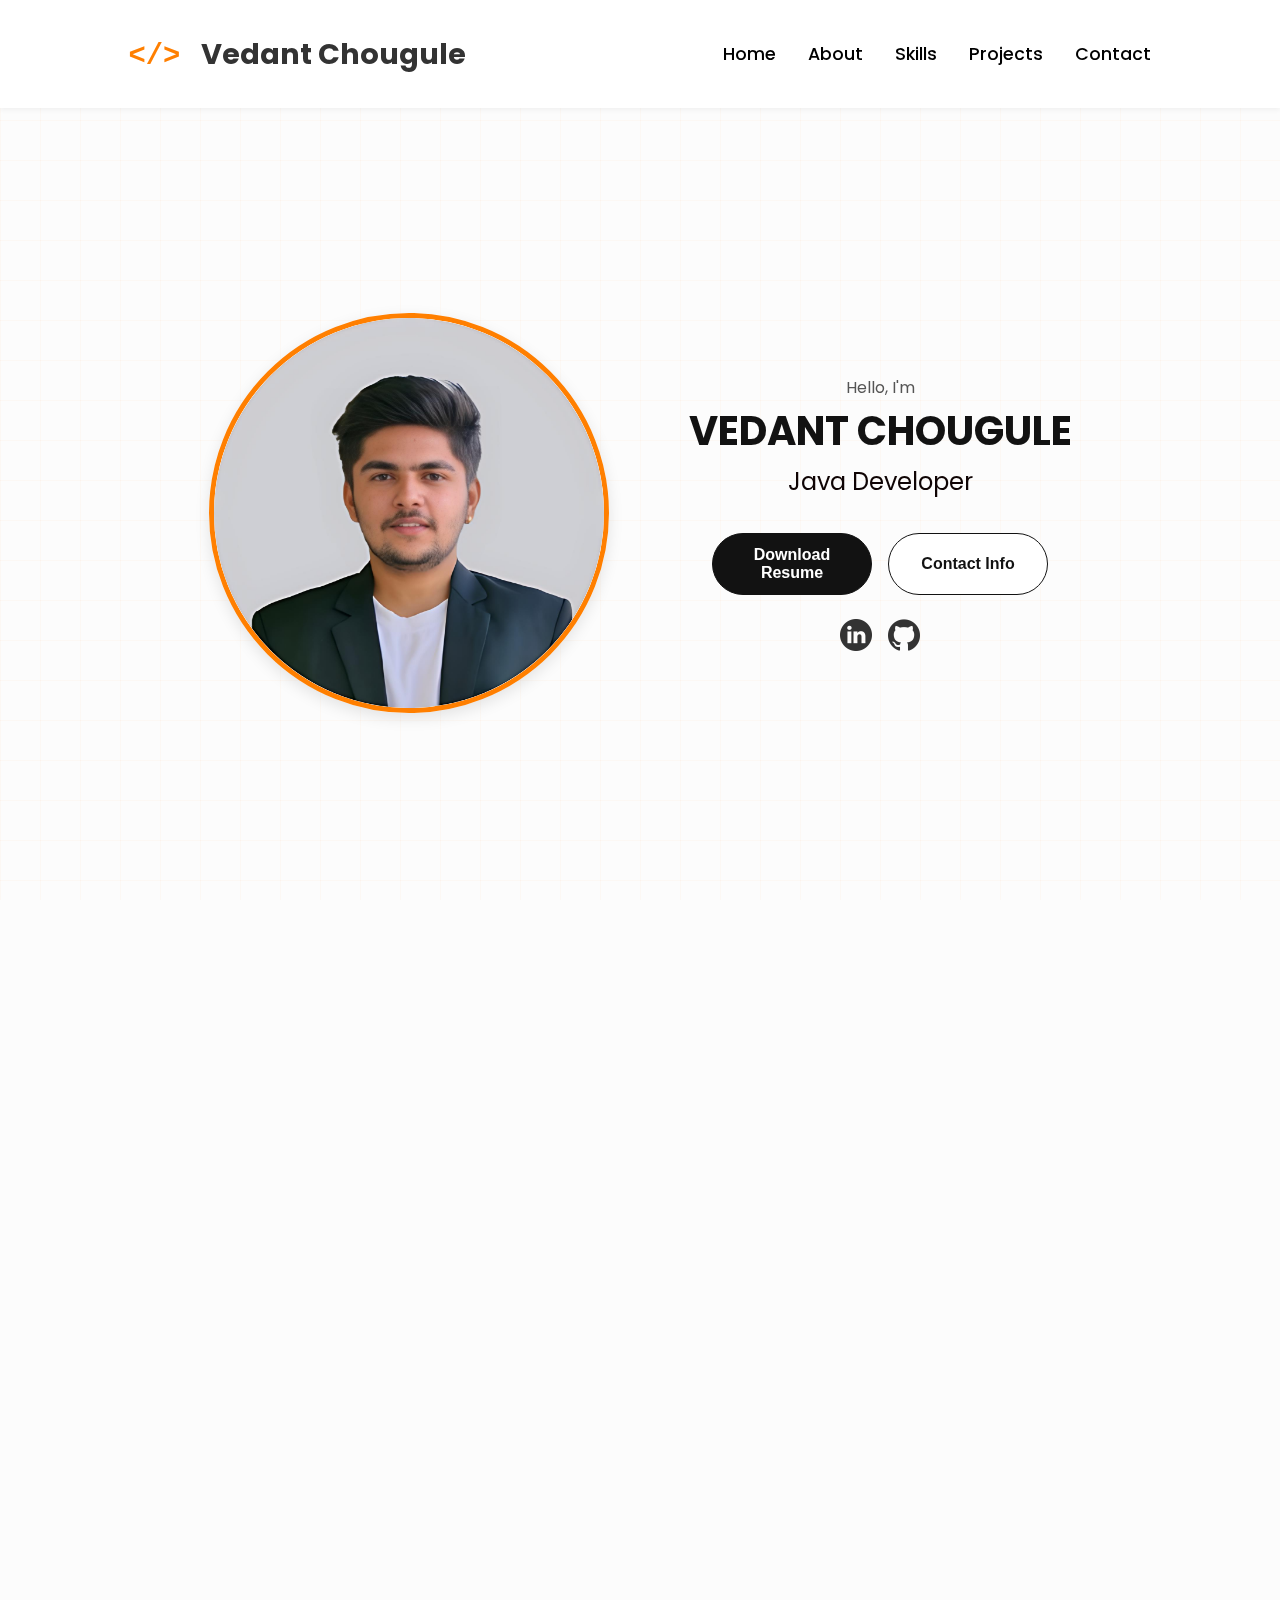
<file: index.html>
<!DOCTYPE html>
<html lang="en">
<head>
    <meta charset="UTF-8">
    <meta name="viewport" content="width=device-width, initial-scale=1.0">
    <title>Vedant Chougule - Portfolio</title>
    <link rel="stylesheet" href="style.css">
    <link rel="stylesheet" href="media.css">
</head>
<body>
    <nav id="desktop-nav">
        <div class="logo">  <span class="code-symbol">&lt;/&gt;</span> Vedant Chougule</div>
        <div>
            <ul class="nav-links">
                <li><a href="#profile">Home</a></li>
                <li><a href="#about">About</a></li>
                <li><a href="#skills">Skills</a></li> 
                <li><a href="#projects">Projects</a></li>
                <li><a href="#contact">Contact</a></li>
            </ul>
        </div>
    </nav>
    <nav id="hamburger-nav">
        <div class="logo">Vedant Chougule</div>
        <div class="hamburger-menu">
            <div class="hamburger-icon" onclick="toggleMenu()">
                <span></span>
                <span></span>
                <span></span>
            </div>
            <div class="menu-links">
                <li><a href="#profile" onclick="toggleMenu()">Home</a></li>
                <li><a href="#about" onclick="toggleMenu()">About</a></li>
                <li><a href="#skills" onclick="toggleMenu()">Skills</a></li>
                <li><a href="#projects" onclick="toggleMenu()">Projects</a></li>
                <li><a href="#contact" onclick="toggleMenu()">Contact</a></li>
            </div>
        </div>
    </nav>

    <section id="profile" class="reveal">
        <div class="section_pic-container">
            <img src="./images/cropped_circle_image_PhotoGrid.png" alt="Vedant Chougule profile picture">
        </div>
        <div class="section_text">
            <p class="section_text_p">Hello, I'm</p>
            <h1 class="title">VEDANT CHOUGULE</h1>
            <p class="section_text_p2">Java Developer</p>
            <div class="btn-container">
                <button class="btn btn-color-1" onclick="window.open('./images/Resume_VedantDayanandChougule.pdf')">Download Resume</button>
                <button class="btn btn-color-3" onclick="location.href='./#contact'">Contact Info</button>
            </div>
            <div id="social-container">
                <img src="./images/linkedin.png" alt="My LinkedIn profile" class="icon" onclick="location.href = 'https://www.linkedin.com/in/vedant-chougule-7b3bbb302/'">
                <img src="./images/github.png" alt="My GitHub profile" class="icon" onclick="location.href='https://github.com/Veds46'">
            </div>
        </div>
    </section>

    <section id="about" class="reveal">
        <p class="section_text_p1">Get To Know More</p>
        <h1 class="title1">About Me</h1>
        <div class="about-container-wrapper">
            <div class="about-containers-grid">
                <div class="details-container">
                    <img src="./images/experience.png" alt="Experience icon" class="icon">
                    <h2 class="details-title">Experience & Internship</h2>
                    <div class="detail-content">
                       <li style="margin-bottom: 1rem;padding: 4px;margin-left: 20px;">
            <strong>Full Stack Java Development</strong> – Domain Computer Education
            <p style="font-size: 0.9rem; margin-top: 0.2rem;">• Completed a 1-month intensive internship , I work on React Js, Node Js & Spring Boot.</p>
        </li>
        <li style="margin-bottom: 1rem;padding: 4px;margin-left: 20px;">
            <strong>Web Development</strong> – Cognifyz Technologies
            <p style="font-size: 0.9rem; margin-top: 0.2rem;">• Gained hands-on experience in 1 month building responsive web interfaces.In that I use Html, Css ,JavaScript .</p>
        </li>
                    </div>
                </div>
                <div class="details-container">
                    <img src="./images/education.png" alt="Education icon" class="icon">
                    <h2 class="details-title">Education</h2>
                    <div class="detail-content education-list">
                        <div class="education-details">
                            <h3 class="Dr">Dr. J. J. Magdum College Of Engineering, Jaysingpur</h3>
                            <p>B.Tech in Information Technology - 7.80/10 (pursuing)</p>
                        </div>
                        <div class="education-details">
                            <h3>Dr. Bapuji Salunkhe College, Miraj</h3>
                            <p>Higher Secondary Certificate (XII) - 63.33%</p>
                        </div>
                        <div class="education-details">
                            <h3>Vidya Mandir Prashala, Miraj</h3>
                            <p>Secondary School Certificate (X) - 84.80%</p>
                        </div>
                    </div>
                </div>
            </div>

            <div class="profile-summary-text">
                <p class="about-text">
                    I am an aspiring Software Engineer with a strong foundation in Java and Spring Boot, experienced in developing REST APIs.
                    I am passionate about utilizing opportunities for professional growth and using my skills for the success of an organization.
                </p>
            </div>
        </div>
    </section>

    <section id="skills" class="reveal">
        <p class="section_text_p1">What I Can Do</p>
        <h1 class="title1">Skills</h1>
        <div class="skills-container-grid">
            <div class="skills-category">
                <h2 class="category-title">Languages & Core</h2>
                <ul class="skills-list-detail">
                    <li><span class="skill-tag">Java</span></li>
                    <li><span class="skill-tag">OOP</span></li>
                    <li><span class="skill-tag">HTML</span></li>
                    <li><span class="skill-tag">CSS</span></li>
                    <li><span class="skill-tag">JavaScript</span></li>
                    <li><span class="skill-tag">MySql</span></li>
                </ul>
            </div>
            <div class="skills-category">
                <h2 class="category-title">Frameworks & Tools</h2>
                <ul class="skills-list-detail">
                    <li><span class="skill-tag">Spring Boot</span></li>
                    <li><span class="skill-tag">REST APIs</span></li>
                    <li><span class="skill-tag">React Js</span></li>
                    <li><span class="skill-tag">Postman</span></li>
                </ul>
            </div>
        </div>
        <div class="soft-skills-container">
            <h2 class="category-title">Soft Skills</h2>
             <ul class="skills-list-detail soft-skills-list">
                <li><span class="skill-tag">Problem Solving</span></li>
                <li><span class="skill-tag">Time Management</span></li>
                <li><span class="skill-tag">Teamwork</span></li>
                <li><span class="skill-tag">Adaptability</span></li>
            </ul>
        </div>
    </section>
  <section id="projects" class="reveal">
    <p class="section_text_p1">My Recent Work</p>
    <h1 class="title1">Projects</h1>
    <div class="section-container">
        
        <div class="project-details">
            <h3>Bank Management System</h3>
            <p>A robust project developed using Java Swing, AWT, and MySql. It manages bank accounts, including creation, payments, and profile updates.</p>
            <div class="project-btn-container">
                <a href="https://www.linkedin.com/posts/vedant-chougule-7b3bbb302_project-java-mysql-activity-7255856928545718273-LPXP" target="_blank" class="combined-btn">
                    <button class="btn btn-color-2">LinkedIn
                         <img src="images/external-link-symbol.png" alt="external link" class="btn-icon">
                    </button>
                   
                </a>
            </div>
        </div>

        <div class="project-details">
            <h3>Electricity Billing System</h3>
            <p>A desktop-based application named POWERPAY built with Java OOP, Swing, and MySql. Manages customers, meter info, and bills.</p>
            <div class="project-btn-container">
                <a href="https://www.linkedin.com/posts/vedant-chougule-7b3bbb302_javadevelopment-javaswing-eclipseide-activity-7348288873019457536-EA1H" target="_blank" class="combined-btn">
                    <button class="btn btn-color-2">LinkedIn
                         <img src="images/external-link-symbol.png" alt="external link" class="btn-icon">
                    </button>
                   
                </a>
            </div>
        </div>

        <div class="project-details">
            <h3>Student Management System</h3>
            <p>A Full-Stack Student Management System developed using React for the front-end and a Node.js backend with MongoDB.</p>
            <div class="project-btn-container">
                <a href="https://www.linkedin.com/posts/vedant-chougule-7b3bbb302_fullstackdevelopment-webdevelopment-reactjs-activity-7412057745668988928-Umaf" target="_blank" class="combined-btn">
                    <button class="btn btn-color-2">LinkedIn
                        <img src="images/external-link-symbol.png" alt="external link" class="btn-icon">
                    </button>
                    
                </a>
            </div>
        </div>

    </div>
</section>

    <section id="contact" class="reveal">
        <p class="section_text_p1">Get In Touch</p>
        <h1 class="title1">Contact Me</h1>
        
        <div class="contact-info-upper-container">
            <div class="contact-info-container">
                <img src="./images/email.png" alt="email icon" class="icon contact-icon email-icon" >
                <p><a href="mailto:vedantchougule2005@gmail.com">vedantchougule2005@gmail.com</a></p>
            </div>
            <div class="contact-info-container">
                <img src="./images/linkedin.png" alt="LinkedIn icon" class="icon contact-icon">
                <p><a href="https://www.linkedin.com/in/vedant-chougule-7b3bbb302/">Vedant Chougule</a></p>
            </div>
        </div>

        <form class="contact-form" action="https://formsubmit.co/vedantchougule2005@gmail.com" method="POST">
            <input type="hidden" name="_next" value="https://portfolio-vedant-chougule.netlify.app/thank.html">
            <div class="form-group">
                <label for="name">Your Name</label>
                <input type="text" id="name" name="name" required placeholder="John Doe">
            </div>
            <div class="form-group">
                <label for="email">Your Email</label>
                <input type="email" id="email" name="email" required placeholder="you@example.com">
            </div>
            <div class="form-group">
                <label for="subject">Subject</label>
                <input type="text" id="subject" name="subject" required placeholder="Project Inquiry">
            </div>
            <div class="form-group">
                <label for="message">Message</label>
                <textarea id="message" name="message" rows="5" required placeholder="I'd like to discuss a job opportunity..."></textarea>
            </div>
            <button type="submit" class="send-btn">Send Message</button>
        </form>
    </section>
    <footer class="reveal">
    <nav>
        <div class="footer-links-container">
            <ul class="nav-links">
                <li><a href="#about">About</a></li>
                <li><a href="#skills">Skills</a></li>
                <li><a href="#projects">Projects</a></li>
                <li><a href="#contact">Contact</a></li>
            </ul>
        </div>
    </nav>
    <div class="footer-socials">
        <a href="https://www.linkedin.com/in/vedant-chougule-7b3bbb302/" target="_blank">
            <img src="./images/linkedin.png" alt="LinkedIn" class="icon footer-icon">
        </a>
        <a href="https://github.com/Veds46" target="_blank">
            <img src="./images/github.png" alt="GitHub" class="icon footer-icon">
        </a>
    </div>
    <p>Copyright &#169; <span id="display-year"></span> Vedant Chougule. All Rights Reserved.</p>
</footer>

    <script src="script.js"></script>
</body>
</html>
</file>
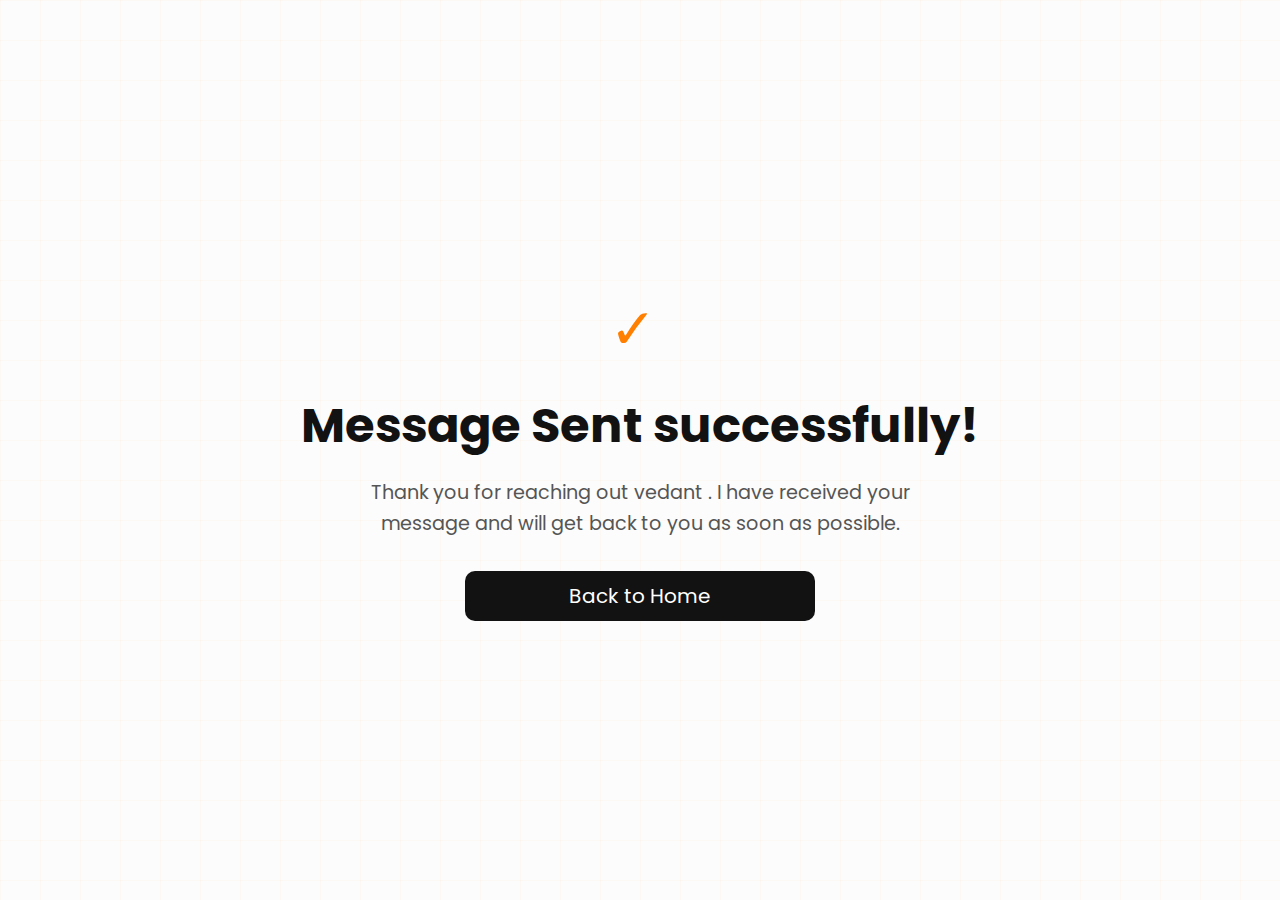
<file: thank.html>
<!DOCTYPE html>
<html lang="en">
<head>
    <meta charset="UTF-8">
    <meta name="viewport" content="width=device-width, initial-scale=1.0">
    <title>Thank You | Vedant Chougule</title>
    <link rel="stylesheet" href="style.css">
    <style>
        .thank-you-container {
            height: 100vh;
            display: flex;
            flex-direction: column;
            justify-content: center;
            align-items: center;
            text-align: center;
            padding: 2rem;
        }
        .thank-you-icon {
            font-size: 4rem;
            color: #FF7F00; /* Your theme orange */
            margin-bottom: 1rem;
        }
        .thank-you-title {
            font-size: 3rem;
            margin-bottom: 1rem;
            color: #121212;
        }
        .thank-you-message {
            font-size: 1.2rem;
            color: #555;
            margin-bottom: 2rem;
            max-width: 600px;
        }
        .button{
            width: 350px;
            height: 50px;
            background-color: #121212;
            color: white;
            border-radius: 10px;
            text-align: center;
            align-items: center;
            display: flex;
            justify-content: center;
            font-size: 20px;
        }
    </style>
</head>
<body>
    <section class="thank-you-container">
        <div class="thank-you-icon">
            <span class="code-symbol">&#10003;</span>
        </div>
        <h1 class="thank-you-title">Message Sent successfully!</h1>
        <p class="thank-you-message">
            Thank you for reaching out vedant . I have received your message and will get back to you as soon as possible.
        </p>
        <a href="index.html" class="button" onclick="location.href = 'https://portfolio-vedant-chougule.netlify.app//'">Back to Home</a>
    </section>
</body>
</html>
</file>
<file: media.css>
/* 1. TABLETS AND SMALL LAPTOPS (Max 1200px) */
@media screen and (max-width: 1200px) {
    section {
        margin: 0 5rem;
    }
}

/* 2. TABLETS (Max 992px) */
@media screen and (max-width: 992px) {
    #profile {
        flex-direction: column;
        text-align: center;
        height: auto;
        padding-top: 5rem;
        gap: 2rem;
    }

    .section_pic-container {
        width: 280px;
        height: 280px;
        margin: 0 auto;
    }

    .about-containers-grid {
        flex-direction: column;
    }

    .skills-container-grid {
        grid-template-columns: 1fr;
        gap: 2rem;
    }
}

/* 3. SMARTPHONES (Max 600px) */
@media screen and (max-width: 600px) {
    /* BASE LAYOUT FIXES */
    body, html {
        overflow-x: hidden;
        height: auto !important;
    }

    section {
        margin: 0 1rem 2rem 1rem !important;
        padding: 3rem 0 !important;
        height: auto !important;
        min-height: fit-content !important;
    }

    #desktop-nav {
        display: none;
    }

    #hamburger-nav {
        display: flex;
        justify-content: space-between;
        padding: 0 1.5rem;
        height: 12vh;
        align-items: center;
        background: white;
        position: sticky;
        top: 0;
        z-index: 1000;
        box-shadow: 0 2px 10px rgba(0,0,0,0.05);
    }

    /* TYPOGRAPHY & BUTTONS */
    .title {
        font-size: 1.8rem;
    }

    .btn-container {
        flex-direction: column;
        gap: 1rem;
    }

    .btn {
        width: 100%;
    }

    /* MODERN FULL-SCREEN HAMBURGER MENU */
    .menu-links {
        position: fixed;
        top: 12vh;
        right: 0;
        background-color: white;
        width: 100%;
        height: 0; /* Animated via JS */
        overflow: hidden;
        transition: all 0.4s cubic-bezier(0.4, 0, 0.2, 1);
        display: flex;
        flex-direction: column;
        align-items: center;
        z-index: 999;
    }

    .menu-links.open {
        height: 88vh;
        padding-top: 2rem;
    }

    .menu-links li {
        padding: 1rem;
        list-style: none;
    }

    .menu-links a {
        font-size: 1.5rem;
        text-decoration: none;
        color: black;
        font-weight: 600;
    }

    /* DISABLE HOVER ON MOBILE (Prevents "Sticky" clicks) */
    .details-container:hover, 
    .skills-category:hover, 
    .project-details:hover {
        transform: none !important;
        border-color: #ddd !important;
    }

    /* FOOTER MOBILE SETUP */
    footer {
        height: auto !important;
        padding: 3rem 1rem !important;
        display: flex !important;
        flex-direction: column !important;
        align-items: center !important;
        gap: 1.5rem;
        position: relative !important;
        background: white;
        border-top: 1px solid #ddd;
    }

    footer .nav-links {
        flex-direction: column;
        gap: 1rem;
        align-items: center;
        padding: 0;
        margin-bottom:20px;
    }
    .footer-socials{
        margin-top:10px;
    }
}

/* 4. ANIMATION REPAIR (Hamburger Icon) */
.hamburger-icon {
    display: flex;
    flex-direction: column;
    justify-content: space-around;
    height: 20px;
    width: 25px;
    cursor: pointer;
    z-index: 1001;
}

.hamburger-icon span {
    width: 100%;
    height: 2px;
    background-color: black;
    transition: 0.3s ease;
}

.hamburger-icon.open span:nth-child(1) {
    transform: translateY(7px) rotate(45deg);
}
.hamburger-icon.open span:nth-child(2) {
    opacity: 0;
}
.hamburger-icon.open span:nth-child(3) {
    transform: translateY(-7px) rotate(-45deg);
}
@media screen and (max-width: 600px) {
    /* 1. Stack the containers vertically */
    .contact-info-upper-container {
        flex-direction: column !important;
        gap: 1rem !important;
        width: 100% !important;
        margin: 1rem auto !important;
        padding: 1rem !important;
        box-sizing: border-box;
    }

    /* 2. Ensure each link container doesn't exceed screen width */
    .contact-info-container {
        width: 100%;
        justify-content: center; /* Center them for a better mobile look */
        flex-wrap: wrap; /* Allows text to drop to next line if too long */
    }

    /* 3. Handle the long email address specifically */
    .contact-info-container p, 
    .contact-info-container a {
        font-size: 0.85rem !important; /* Slightly smaller font for mobile */
        word-break: break-all; /* Prevents long emails from breaking the layout */
        text-align: center;
    }

    .contact-icon {
        height: 1.5rem !important; /* Scale down icons slightly */
    }

/* 1. TABLETS AND SMALL LAPTOPS (Max 1200px) */
@media screen and (max-width: 1200px) {
    section {
        margin: 0 5rem;
    }
}

/* 2. TABLETS (Max 992px) */
@media screen and (max-width: 992px) {
    #profile {
        flex-direction: column;
        text-align: center;
        height: auto;
        padding-top: 5rem;
        gap: 2rem;
    }

    .section_pic-container {
        width: 280px;
        height: 280px;
        margin: 0 auto;
    }

    .about-containers-grid {
        flex-direction: column;
    }

    .skills-container-grid {
        grid-template-columns: 1fr;
        gap: 2rem;
    }
}

/* 3. SMARTPHONES (Max 600px) */
@media screen and (max-width: 600px) {
    /* BASE LAYOUT FIXES */
    body, html {
        overflow-x: hidden;
        height: auto !important;
    }

    section {
        margin: 0 1rem 2rem 1rem !important;
        padding: 3rem 0 !important;
        height: auto !important;
        min-height: fit-content !important;
    }

    #desktop-nav {
        display: none;
    }

    #hamburger-nav {
        display: flex;
        justify-content: space-between;
        padding: 0 1.5rem;
        height: 12vh;
        align-items: center;
        background: white;
        position: sticky;
        top: 0;
        z-index: 1000;
        box-shadow: 0 2px 10px rgba(0,0,0,0.05);
    }

    /* TYPOGRAPHY & BUTTONS */
    .title {
        font-size: 1.8rem;
    }

    .btn-container {
        flex-direction: column;
        gap: 1rem;
    }

    .btn {
        width: 100%;
    }

    /* MODERN FULL-SCREEN HAMBURGER MENU */
    .menu-links {
        position: fixed;
        top: 12vh;
        right: 0;
        background-color: white;
        width: 100%;
        height: 0; /* Animated via JS */
        overflow: hidden;
        transition: all 0.4s cubic-bezier(0.4, 0, 0.2, 1);
        display: flex;
        flex-direction: column;
        align-items: center;
        z-index: 999;
    }

    .menu-links.open {
        height: 88vh;
        padding-top: 2rem;
    }

    .menu-links li {
        padding: 1rem;
        list-style: none;
    }

    .menu-links a {
        font-size: 1.5rem;
        text-decoration: none;
        color: black;
        font-weight: 600;
    }

    /* DISABLE HOVER ON MOBILE (Prevents "Sticky" clicks) */
    .details-container:hover, 
    .skills-category:hover, 
    .project-details:hover {
        transform: none !important;
        border-color: #ddd !important;
    }

    /* FOOTER MOBILE SETUP */
    footer {
        height: auto !important;
        padding: 3rem 1rem !important;
        display: flex !important;
        flex-direction: column !important;
        align-items: center !important;
        gap: 1.5rem;
        position: relative !important;
        background: white;
        border-top: 1px solid #ddd;
        margin-top: -20px;
    }

    footer .nav-links {
        flex-direction: column;
        gap: 1rem;
        align-items: center;
        padding: 0;
    }
    .footer-socials{
        margin-top: 8px;
    }
}

/* 4. ANIMATION REPAIR (Hamburger Icon) */
.hamburger-icon {
    display: flex;
    flex-direction: column;
    justify-content: space-around;
    height: 20px;
    width: 25px;
    cursor: pointer;
    z-index: 1001;
}

.hamburger-icon span {
    width: 100%;
    height: 2px;
    background-color: black;
    transition: 0.3s ease;
}

.hamburger-icon.open span:nth-child(1) {
    transform: translateY(7px) rotate(45deg);
}
.hamburger-icon.open span:nth-child(2) {
    opacity: 0;
}
.hamburger-icon.open span:nth-child(3) {
    transform: translateY(-7px) rotate(-45deg);
}
@media screen and (max-width: 600px) {
    /* 1. Stack the containers vertically */
    .contact-info-upper-container {
        flex-direction: column !important;
        gap: 1rem !important;
        width: 100% !important;
        margin: 1rem auto !important;
        padding: 1rem !important;
        box-sizing: border-box;
    }

    /* 2. Ensure each link container doesn't exceed screen width */
    .contact-info-container {
        width: 100%;
        justify-content: center; /* Center them for a better mobile look */
        flex-wrap: wrap; /* Allows text to drop to next line if too long */
    }

    /* 3. Handle the long email address specifically */
    .contact-info-container p, 
    .contact-info-container a {
        font-size: 0.85rem !important; /* Slightly smaller font for mobile */
        word-break: break-all; /* Prevents long emails from breaking the layout */
        text-align: center;
    }

    .contact-icon {
        height: 1.5rem !important; /* Scale down icons slightly */
    }
}
}
@media screen and (max-width: 768px) {
    .thank-you-title {
        font-size: 2.2rem; /* Smaller heading for tablets */
    }
    .thank-you-message {
        font-size: 1.1rem;
    }
    .button {
        width: 280px; /* Slightly narrower button */
    }
}

/* For Mobile Phones */
@media screen and (max-width: 480px) {
    .thank-you-title {
        font-size: 1.8rem; /* Even smaller for phones */
    }
    .thank-you-message {
        font-size: 1rem;
        padding: 0 10px; /* Adds space so text doesn't touch screen edges */
    }
    .thank-you-icon {
        font-size: 3rem;
    }
    .button {
        width: 100%; /* Button takes full width on small phones */
        max-width: 250px;
        font-size: 18px;
    }

}
</file>
<file: style.css>
/* style.css - PROFESSIONAL AND MODERN STYLES (ORANGE THEME) */

@import url('https://fonts.googleapis.com/css2?family=Poppins:wght@300;400;500;600;700&display=swap');

/* RESET AND BASE STYLES */
* {
    margin: 0;
    padding: 0;
    box-sizing: border-box;
}
body {
    font-family: "Poppins", sans-serif;
    color: #333;
    background-color: #fcfcfc;
    background-image: 
        linear-gradient(rgba(255, 127, 0, 0.03) 1px, transparent 1px),
        linear-gradient(90deg, rgba(255, 127, 0, 0.03) 1px, transparent 1px);
    background-size: 40px 40px;
    background-attachment: fixed;
}

/* FIX: ADD SCROLL-PADDING TO PREVENT STICKY NAV FROM COVERING SECTION HEADERS */
html {
    scroll-behavior: smooth;
    /* Set padding equal to or slightly more than the nav height (12vh is approx 80px) */
    scroll-padding-top: 100px; 
}

p {
    color: rgb(85, 85, 85);
    line-height: 1.6;
}

a, .btn {
    transition: all 300ms ease;
}

/* NAVIGATION */
nav {
    display: flex;
    justify-content: space-around;
    align-items: center;
    height: 12vh;
    background-color: #fff;
    box-shadow: 0 2px 5px rgba(0, 0, 0, 0.05);
    position: sticky;
    top: 0;
    z-index: 1000;
}

.nav-links {
    display: flex;
    gap: 2rem;
    list-style: none;
    font-size: 1.1rem;
    font-weight: 500;
}

a {
    color: black;
    text-decoration: none;
}

a:hover {
    color: #FF7F00; /* ORANGE */
    text-decoration: underline;
    text-underline-offset: 0.5rem;
    text-decoration-color: #FF7F00; /* ORANGE */
}

.logo {
    font-size: 1.8rem;
    font-weight: 700;
    color: #333;
}

.logo:hover {
    cursor: default;
}

/* HAMBURGER MENU (Desktop Hidden) */
#hamburger-nav {
    display: none;
}

/* SECTIONS */
section {
    padding: 10vh 0;
    margin: 0 10rem;
    min-height: fit-content;
    text-align: center;
}

.section_text_p1 {
    font-size: 1.1rem;
    color: #555;
    margin-bottom: 0.5rem;
}

.title, .title1 {
    font-size: 2.5rem;
    font-weight: 700;
    color: #121212;
    margin-bottom: 2rem;
}

/* PROFILE SECTION */
#profile {
    display: flex;
    justify-content: center;
    align-items: center;
    gap: 5rem;
    min-height: 90vh;
}

.section_pic-container {
    height: 400px;
    width: 400px;
    margin: auto 0;
}

.section_pic-container img {
    border-radius: 50%;
    object-fit: cover;
    width: 100%;
    height: 100%;
    border: 5px solid #FF7F00; /* ORANGE */
    box-shadow: 0 5px 15px rgba(0, 0, 0, 0.1);
}

.section_text {
    text-align: center;
    max-width: 500px;
}

.section_text_p2 {
    margin-top: -30px;
    font-size: 1.5rem;
    color: #0f0404;
    margin-bottom: 2rem;
}

/* BUTTONS */
.btn-container {
    display: flex;
    justify-content: center;
    gap: 1rem;
    margin-top: 1rem;
}

.btn {
    font-weight: 600;
    padding: 0.75rem 1.5rem;
    width: 10rem;
    border-radius: 2rem;
    cursor: pointer;
    font-size: 1rem;
}

.btn-color-1{
    background: #121212;
    color: white;
    border: 1px solid #121212;
}

.btn-color-3 {
    background: white;
    color: #121212;
    border: 1px solid #121212;
}

.btn-color-1:hover {
    background: #FF7F00; /* ORANGE HOVER */
    border-color: #FF7F00; /* ORANGE HOVER */
}

.btn-color-3:hover {
    background-color: #434448;
    color: white;
}

/* SOCIALS */
#social-container {
    display: flex;
    justify-content: center;
    margin-top: 1.5rem;
    gap: 1rem;
}

.icon {
    height: 2rem;
    cursor: pointer;
    opacity: 0.8;
}

.icon:hover {
    opacity: 1;
}

/* -------------------------------------- */
/* ABOUT SECTION - REFINED PROFESSIONAL STYLES */
/* -------------------------------------- */
#about {
    padding-top: 10vh;
}

.about-container-wrapper {
    display: flex;
    flex-direction: column;
    align-items: center;
    gap: 3rem;
    max-width: 900px;
    margin: 0 auto;
}

.about-containers-grid {
    display: flex;
    gap: 2rem;
    width: 100%;
}

.details-container {
    padding: 1.5rem;
    flex: 1;
    background-color: white;
    border-radius: 1rem;
    border: 1px solid #ddd;
    box-shadow: 0 4px 10px rgba(0, 0, 0, 0.05);
    text-align: center;
}

.details-container:hover {
    transform: translateY(-3px);
    box-shadow: 0 8px 15px rgba(0, 0, 0, 0.1);
}

.details-container .icon {
    height: 2.5rem;
    margin-bottom: 0.5rem;
}

.details-title {
    font-size: 1.4rem;
    color: #FF7F00; /* ORANGE */
    margin-bottom: 1rem;
    font-weight: 600;
}

.detail-content {
    text-align: left;
}

.experience-text {
    font-size: 1rem;
    padding: 0 0.5rem;
}

.education-list {
    display: flex;
    flex-direction: column;
    gap: 0.75rem;
}

.education-details {
    padding: 0.5rem 0.5rem 0.5rem 0;
    border-bottom: 1px solid #eee;
}
.education-details:last-child {
    border-bottom: none;
}
.education-details h3 {
    font-size: 1rem;
    margin-bottom: 0.1rem;
    color: #333;
}
.education-details p {
    font-size: 0.9rem;
}

.profile-summary-text {
    width: 100%;
    padding: 1rem;
    /* Optional: style the summary text block */
    background: #fff;
    border-radius: 1rem;
    box-shadow: 0 2px 8px rgba(0, 0, 0, 0.05);
    border: 1px solid #ddd;
}

.about-text {
    font-size: 1rem;
    line-height: 1.7;
    text-align: center;
    margin: 0;
}

/* -------------------------------------- */
/* NEW SKILLS SECTION - ATTRACTIVE STYLES */
/* -------------------------------------- */
#skills {
    padding-top: 10vh;
}

.skills-container-grid {
    display: grid;
    grid-template-columns: 1fr 1fr; /* Two columns for categories */
    gap: 3rem;
    width: 100%;
    max-width: 900px;
    margin: 0 auto 3rem auto;
}

.skills-category {
    background: white;
    padding: 2.5rem 2rem;
    border-radius: 1rem;
    box-shadow: 0 4px 15px rgba(0, 0, 0, 0.1);
    border: 2px solid #ddd;
    transition: transform 0.3s ease;
}

.skills-category:hover {
    transform: translateY(-5px);
    border-color: #FF7F00;
}
.soft-skills-container:hover{
    transform: translateY(-5px);
    border-color: #FF7F00;
    transition: all 0.3s ease-in-out;
}
.category-title {
    font-size: 1.5rem;
    color: #121212;
    margin-bottom: 1.5rem;
    font-weight: 600;
    position: relative;
}

.category-title::after {
    content: '';
    display: block;
    width: 50px;
    height: 3px;
    background: #FF7F00;
    margin: 8px auto 0;
    border-radius: 2px;
}

.skills-list-detail {
    list-style-type: none;
    display: flex;
    flex-wrap: wrap;
    gap: 10px;
    justify-content: center;
}

.skill-tag {
    background: #FFF0E6; /* LIGHT ORANGE BACKGROUND */
    color: #FF7F00;
    padding: 8px 15px;
    border-radius: 20px;
    font-size: 0.9rem;
    font-weight: 500;
    border: 1px solid #FF7F00;
    display: inline-block;
}

.soft-skills-container {
    width: 100%;
    max-width: 900px;
    margin: 0 auto;
    background: #fff;
    padding: 2rem;
    border-radius: 1rem;
    box-shadow: 0 2px 8px rgba(0, 0, 0, 0.05);
    border: 1px solid #ddd;
}

.soft-skills-list {
    margin-top: 1rem;
}

/* PROJECTS SECTION */
#projects .section-container {
    display: grid;
    grid-template-columns: repeat(auto-fit, minmax(300px, 1fr));
    gap: 2rem;
    max-width: 1200px;
    margin: 0 auto;
}

.project-details {
    background: white;
    padding: 2rem;
    border-radius: 1rem;
    box-shadow: 0 4px 10px rgba(0, 0, 0, 0.05);
    transition: transform 0.3s ease;
    text-align: left;
}

.project-details:hover {
    transform: translateY(-8px);
    box-shadow: 0 10px 15px rgba(17, 16, 16, 0.1);
    border: 1px solid #000000;
}


.project-details h3 {
    font-size: 1.5rem;
    color: #121212;
    margin-bottom: 0.5rem;
}

.project-btn-container {
    display: flex;
    justify-content: flex-start;
    margin-top: 1.5rem;
}

.project-btn-container .btn {
    width: 8rem;
}

/* -------------------------------------- */
/* CONTACT SECTION - FORM STYLES */
/* -------------------------------------- */

#contact {
    min-height: fit-content;
    padding-bottom: 10vh;
}



.contact-info-container a {
    color: #FF7F00;
}
 
.contact-info-upper-container {
    /* Enables Flexbox layout */
    display: flex; 
    /* Aligns containers horizontally */
    justify-content: center; 
    /* Centers items vertically within the container (optional, but good practice) */
    align-items: center; 
    /* Adds some space between the two contact-info-container divs */
    gap: 3rem; 
    /* Adds top and bottom margin for spacing on the page */
    margin: 4rem auto;
}

.contact-info-container {
    /* Ensures the content inside is also aligned */
    display: flex;
    /* Aligns the icon and the text horizontally */
    align-items: center; 
    /* Adds a small space between the icon and the text */
    gap: 0.5rem;
}

/* Optional: Styling for the icons and text to ensure they look good */



.contact-info-container p {
    /* Resets any default margin for the paragraph element */
    margin: 0;
    /* Optional: Sets a font size */
    font-size: 1rem; 
}

.contact-form {
    background: white;
    padding: 3rem;
    border-radius: 1rem;
    box-shadow: 0 4px 15px rgba(0, 0, 0, 0.1);
    max-width: 600px;
    width: 100%;
    margin: 0 auto;
    text-align: left;
    border: 1px solid #ddd;
}

.form-group {
    margin-bottom: 1.5rem;
}

.form-group label {
    display: block;
    font-weight: 500;
    margin-bottom: 0.5rem;
    color: #121212;
}

.contact-form input[type="text"],
.contact-form input[type="email"],
.contact-form textarea {
    width: 100%;
    padding: 0.75rem;
    border: 1px solid #ccc;
    border-radius: 0.5rem;
    font-size: 1rem;
    font-family: inherit;
    transition: border-color 0.3s;
}

.contact-form input:focus,
.contact-form textarea:focus {
    border-color: #FF7F00;
    outline: none;
    box-shadow: 0 0 0 3px rgba(255, 127, 0, 0.2);
}

.send-btn {
    width: 100%;
    margin-top: 1rem;
    padding: 0.8rem;
    font-size: 1.1rem;
    border-color: #121212 !important;
}

.send-btn:hover {
    background: #FF7F00;
     
}
/* Initial state: Hidden and slightly moved down */
.reveal {
    opacity: 0;
    transform: translateY(50px);
    transition: all 0.1ms ease-in; /* Control the speed here (0.8s) */
}

/* Active state: Visible and in original position */
.reveal.active {
    opacity: 1;
    transform: translateY(0);
}

/* Optional: Add a small delay to the grid cards so they pop up one after another */
.details-container, .skills-category, .project-details {
    transition-delay: 0.2s;
}

/* -------------------------------------- */
/* FOOTER STYLES */
/* -------------------------------------- */

footer {
    height: 25vh; /* Gives it enough height to feel "full" */
    margin: 0 1rem;
    padding: 2rem 0;
    border-top: 1px solid #ddd;
    background-color: #fff;
    display: flex;
    flex-direction: column;
    align-items: center;
    justify-content: center;
    gap: 1.5rem;
}

.footer-links-container {
    display: flex;
    justify-content: center;
}

.footer-socials {
    display: flex;
    gap: 1.5rem;
}

.footer-icon {
    height: 1.8rem;
    transition: transform 0.3s ease, filter 0.3s ease;
}

.footer-icon:hover {
    transform: scale(1.2);
    /* This makes your black icons turn Orange on hover! */
    filter: invert(53%) sepia(85%) saturate(1633%) hue-rotate(359deg) brightness(103%) contrast(106%);
}

footer p {
    font-size: 0.9rem;
    color: #888;
}

/* Responsive Footer */
@media screen and (max-width: 600px) {
    footer {
        height: auto;
        padding: 3rem 0;
    }
    
    footer .nav-links {
        flex-direction: column;
        gap: 1rem;
        text-align: center;
        padding: 0;
    }
}

/* Container to hold the button and icon together */
/* Container for the link */
/* The Link Container */
/* Container to keep button size stable */
.combined-btn {
    text-decoration: none;
    display: inline-block;
}

/* The Button - Using your purple/blue theme */
.btn-color-2 {
    background-color: #2909de; /* Match the color in your image */
    height: 50px;
    width: 50px;
    border: none;
    border-radius: 8px; /* Slightly rounded as per your screenshot */
    padding: 8px 20px;
    font-weight: 600;
    display: flex;       
    align-items: center; 
    gap: 8px;            
    cursor: pointer;
    transition: all 0.3s ease;
}

/* FIXING THE WHITE BOX ISSUE */
.btn-icon {
    height: 25px; 
    width: 25px;
    display: inline-block;
    object-fit: contain;

}
.btn-color-2:hover{
    background-color: rgb(232, 116, 8);
    text-decoration: none;
}

.send-btn{
    width: 100%;
    border-radius: 15px;
    background-color: #000000;
    color: white;
    border: none;
    cursor: pointer;
}
/* Hover Effect */

/* style.css - PROFESSIONAL AND MODERN STYLES (ORANGE THEME) */

@import url('https://fonts.googleapis.com/css2?family=Poppins:wght@300;400;500;600;700&display=swap');

/* RESET AND BASE STYLES */
* {
    margin: 0;
    padding: 0;
    box-sizing: border-box;
}
body {
    font-family: "Poppins", sans-serif;
    color: #333;
    background-color: #fcfcfc;
    background-image: 
        linear-gradient(rgba(255, 127, 0, 0.03) 1px, transparent 1px),
        linear-gradient(90deg, rgba(255, 127, 0, 0.03) 1px, transparent 1px);
    background-size: 40px 40px;
    background-attachment: fixed;
}

/* FIX: ADD SCROLL-PADDING TO PREVENT STICKY NAV FROM COVERING SECTION HEADERS */
html {
    scroll-behavior: smooth;
    /* Set padding equal to or slightly more than the nav height (12vh is approx 80px) */
    scroll-padding-top: 100px; 
}

p {
    color: rgb(85, 85, 85);
    line-height: 1.6;
}

a, .btn {
    transition: all 300ms ease;
}

/* NAVIGATION */
nav {
    display: flex;
    justify-content: space-around;
    align-items: center;
    height: 12vh;
    background-color: #fff;
    box-shadow: 0 2px 5px rgba(0, 0, 0, 0.05);
    position: sticky;
    top: 0;
    z-index: 1000;
}

.nav-links {
    display: flex;
    gap: 2rem;
    list-style: none;
    font-size: 1.1rem;
    font-weight: 500;
}

a {
    color: black;
    text-decoration: none;
}

a:hover {
    color: #FF7F00; /* ORANGE */
    text-decoration: underline;
    text-underline-offset: 0.5rem;
    text-decoration-color: #FF7F00; /* ORANGE */
}

.logo {
    font-size: 1.8rem;
    font-weight: 700;
    color: #333;
}

.logo:hover {
    cursor: default;
}

/* HAMBURGER MENU (Desktop Hidden) */
#hamburger-nav {
    display: none;
}

/* SECTIONS */
section {
    padding: 10vh 0;
    margin: 0 10rem;
    min-height: fit-content;
    text-align: center;
}

.section_text_p1 {
    font-size: 1.1rem;
    color: #555;
    margin-bottom: 0.5rem;
}

.title, .title1 {
    font-size: 2.5rem;
    font-weight: 700;
    color: #121212;
    margin-bottom: 2rem;
}

/* PROFILE SECTION */
#profile {
    display: flex;
    justify-content: center;
    align-items: center;
    gap: 5rem;
    min-height: 90vh;
}

.section_pic-container {
    height: 400px;
    width: 400px;
    margin: auto 0;
}

.section_pic-container img {
    border-radius: 50%;
    object-fit: cover;
    width: 100%;
    height: 100%;
    border: 5px solid #FF7F00; /* ORANGE */
    box-shadow: 0 5px 15px rgba(0, 0, 0, 0.1);
}

.section_text {
    text-align: center;
    max-width: 500px;
}

.section_text_p2 {
    margin-top: -30px;
    font-size: 1.5rem;
    color: #0f0404;
    margin-bottom: 2rem;
}

/* BUTTONS */
.btn-container {
    display: flex;
    justify-content: center;
    gap: 1rem;
    margin-top: 1rem;
}

.btn {
    font-weight: 600;
    padding: 0.75rem 1.5rem;
    width: 10rem;
    border-radius: 2rem;
    cursor: pointer;
    font-size: 1rem;
}

.btn-color-1{
    background: #121212;
    color: white;
    border: 1px solid #121212;
}

.btn-color-3 {
    background: white;
    color: #121212;
    border: 1px solid #121212;
}

.btn-color-1:hover {
    background: #FF7F00; /* ORANGE HOVER */
    border-color: #FF7F00; /* ORANGE HOVER */
}

.btn-color-3:hover {
    background-color: #434448;
    color: white;
}

/* SOCIALS */
#social-container {
    display: flex;
    justify-content: center;
    margin-top: 1.5rem;
    gap: 1rem;
}

.icon {
    height: 2rem;
    cursor: pointer;
    opacity: 0.8;
}

.icon:hover {
    opacity: 1;
}

/* -------------------------------------- */
/* ABOUT SECTION - REFINED PROFESSIONAL STYLES */
/* -------------------------------------- */
#about {
    padding-top: 10vh;
}

.about-container-wrapper {
    display: flex;
    flex-direction: column;
    align-items: center;
    gap: 3rem;
    max-width: 900px;
    margin: 0 auto;
}

.about-containers-grid {
    display: flex;
    gap: 2rem;
    width: 100%;
}

.details-container {
    padding: 1.5rem;
    flex: 1;
    background-color: white;
    border-radius: 1rem;
    border: 1px solid #ddd;
    box-shadow: 0 4px 10px rgba(0, 0, 0, 0.05);
    text-align: center;
}

.details-container:hover {
    transform: translateY(-3px);
    box-shadow: 0 8px 15px rgba(0, 0, 0, 0.1);
}

.details-container .icon {
    height: 2.5rem;
    margin-bottom: 0.5rem;
}

.details-title {
    font-size: 1.4rem;
    color: #FF7F00; /* ORANGE */
    margin-bottom: 1rem;
    font-weight: 600;
}

.detail-content {
    text-align: left;
}

.experience-text {
    font-size: 1rem;
    padding: 0 0.5rem;
}

.education-list {
    display: flex;
    flex-direction: column;
    gap: 0.75rem;
}

.education-details {
    padding: 0.5rem 0.5rem 0.5rem 0;
    border-bottom: 1px solid #eee;
}
.education-details:last-child {
    border-bottom: none;
}
.education-details h3 {
    font-size: 1rem;
    margin-bottom: 0.1rem;
    color: #333;
}
.education-details p {
    font-size: 0.9rem;
}

.profile-summary-text {
    width: 100%;
    padding: 1rem;
    /* Optional: style the summary text block */
    background: #fff;
    border-radius: 1rem;
    box-shadow: 0 2px 8px rgba(0, 0, 0, 0.05);
    border: 1px solid #ddd;
}

.about-text {
    font-size: 1rem;
    line-height: 1.7;
    text-align: center;
    margin: 0;
}

/* -------------------------------------- */
/* NEW SKILLS SECTION - ATTRACTIVE STYLES */
/* -------------------------------------- */
#skills {
    padding-top: 10vh;
}

.skills-container-grid {
    display: grid;
    grid-template-columns: 1fr 1fr; /* Two columns for categories */
    gap: 3rem;
    width: 100%;
    max-width: 900px;
    margin: 0 auto 3rem auto;
}

.skills-category {
    background: white;
    padding: 2.5rem 2rem;
    border-radius: 1rem;
    box-shadow: 0 4px 15px rgba(0, 0, 0, 0.1);
    border: 2px solid #ddd;
    transition: transform 0.3s ease;
}

.skills-category:hover {
    transform: translateY(-5px);
    border-color: #FF7F00;
}
.soft-skills-container:hover{
    transform: translateY(-5px);
    border-color: #FF7F00;
    transition: all 0.3s ease-in-out;
}
.category-title {
    font-size: 1.5rem;
    color: #121212;
    margin-bottom: 1.5rem;
    font-weight: 600;
    position: relative;
}

.category-title::after {
    content: '';
    display: block;
    width: 50px;
    height: 3px;
    background: #FF7F00;
    margin: 8px auto 0;
    border-radius: 2px;
}

.skills-list-detail {
    list-style-type: none;
    display: flex;
    flex-wrap: wrap;
    gap: 10px;
    justify-content: center;
}

.skill-tag {
    background: #FFF0E6; /* LIGHT ORANGE BACKGROUND */
    color: #FF7F00;
    padding: 8px 15px;
    border-radius: 20px;
    font-size: 0.9rem;
    font-weight: 500;
    border: 1px solid #FF7F00;
    display: inline-block;
}

.soft-skills-container {
    width: 100%;
    max-width: 900px;
    margin: 0 auto;
    background: #fff;
    padding: 2rem;
    border-radius: 1rem;
    box-shadow: 0 2px 8px rgba(0, 0, 0, 0.05);
    border: 1px solid #ddd;
}

.soft-skills-list {
    margin-top: 1rem;
}

/* PROJECTS SECTION */
#projects .section-container {
    display: grid;
    grid-template-columns: repeat(auto-fit, minmax(300px, 1fr));
    gap: 2rem;
    max-width: 1200px;
    margin: 0 auto;
}

.project-details {
    background: white;
    padding: 2rem;
    border-radius: 1rem;
    box-shadow: 0 4px 10px rgba(0, 0, 0, 0.05);
    transition: transform 0.3s ease;
    text-align: left;
}

.project-details:hover {
    transform: translateY(-8px);
    box-shadow: 0 10px 15px rgba(17, 16, 16, 0.1);
    border: 1px solid #000000;
}


.project-details h3 {
    font-size: 1.5rem;
    color: #121212;
    margin-bottom: 0.5rem;
}

.project-btn-container {
    display: flex;
    justify-content: flex-start;
    margin-top: 1.5rem;
}

.project-btn-container .btn {
    width: 8rem;
}

/* -------------------------------------- */
/* CONTACT SECTION - FORM STYLES */
/* -------------------------------------- */

#contact {
    min-height: fit-content;
    padding-bottom: 10vh;
}



.contact-info-container a {
    color: #FF7F00;
}
 
.contact-info-upper-container {
    /* Enables Flexbox layout */
    display: flex; 
    /* Aligns containers horizontally */
    justify-content: center; 
    /* Centers items vertically within the container (optional, but good practice) */
    align-items: center; 
    /* Adds some space between the two contact-info-container divs */
    gap: 3rem; 
    /* Adds top and bottom margin for spacing on the page */
    margin: 4rem auto;
}

.contact-info-container {
    /* Ensures the content inside is also aligned */
    display: flex;
    /* Aligns the icon and the text horizontally */
    align-items: center; 
    /* Adds a small space between the icon and the text */
    gap: 0.5rem;
}

/* Optional: Styling for the icons and text to ensure they look good */



.contact-info-container p {
    /* Resets any default margin for the paragraph element */
    margin: 0;
    /* Optional: Sets a font size */
    font-size: 1rem; 
}

.contact-form {
    background: white;
    padding: 3rem;
    border-radius: 1rem;
    box-shadow: 0 4px 15px rgba(0, 0, 0, 0.1);
    max-width: 600px;
    width: 100%;
    margin: 0 auto;
    text-align: left;
    border: 1px solid #ddd;
}

.form-group {
    margin-bottom: 1.5rem;
}

.form-group label {
    display: block;
    font-weight: 500;
    margin-bottom: 0.5rem;
    color: #121212;
}

.contact-form input[type="text"],
.contact-form input[type="email"],
.contact-form textarea {
    width: 100%;
    padding: 0.75rem;
    border: 1px solid #ccc;
    border-radius: 0.5rem;
    font-size: 1rem;
    font-family: inherit;
    transition: border-color 0.3s;
}

.contact-form input:focus,
.contact-form textarea:focus {
    border-color: #FF7F00;
    outline: none;
    box-shadow: 0 0 0 3px rgba(255, 127, 0, 0.2);
}

.send-btn {
    width: 100%;
    margin-top: 1rem;
    padding: 0.8rem;
    font-size: 1.1rem;
    border-color: #121212 !important;
}

.send-btn:hover {
    background: #FF7F00;
     
}
/* Initial state: Hidden and slightly moved down */
.reveal {
    opacity: 0;
    transform: translateY(40px);
    /* 800ms gives a smooth "coming up" feel */
    transition: opacity 800ms ease-out, transform 800ms ease-out;
    will-change: opacity, transform; /* Optimization for smoother movement */
}

/* 2. Active State: Visible and in place */
.reveal.active {
    opacity: 1 !important;
    transform: translateY(0) !important;
}
/* Optional: Add a small delay to the grid cards so they pop up one after another */
.details-container, .skills-category, .project-details {
    transition-delay: 0.2s;
}

/* -------------------------------------- */
/* FOOTER STYLES */
/* -------------------------------------- */

footer {
    height: 25vh; /* Gives it enough height to feel "full" */
    margin: 0 1rem;
    padding: 2rem 0;
    border-top: 1px solid #ddd;
    background-color: #fff;
    display: flex;
    flex-direction: column;
    align-items: center;
    justify-content: center;
    gap: 1.5rem;
}

.footer-links-container {
    display: flex;
    justify-content: center;
}

.footer-socials {
    display: flex;
    gap: 1.5rem;
}

.footer-icon {
    height: 1.8rem;
    transition: transform 0.3s ease, filter 0.3s ease;
}

.footer-icon:hover {
    transform: scale(1.2);
    /* This makes your black icons turn Orange on hover! */
    filter: invert(53%) sepia(85%) saturate(1633%) hue-rotate(359deg) brightness(103%) contrast(106%);
}

footer p {
    font-size: 0.9rem;
    color: #888;
}

/* Responsive Footer */
@media screen and (max-width: 600px) {
    footer {
        height: auto;
        padding: 3rem 0;
    }
    
    footer .nav-links {
        flex-direction: column;
        gap: 1rem;
        text-align: center;
        padding: 0;
    }
}

/* Container to hold the button and icon together */
/* Container for the link */
/* The Link Container */
/* Container to keep button size stable */
.combined-btn {
    text-decoration: none;
    display: inline-block;
}

/* The Button - Using your purple/blue theme */
.btn-color-2 {
    background-color: #0646e9; /* Match the color in your image */
    height: 50px;
    width: 50px;
    border: none;
    border-radius: 8px; /* Slightly rounded as per your screenshot */
    padding: 8px 20px;
    font-weight: 600;
    display: flex;       
    align-items: center; 
    gap: 8px;            
    cursor: pointer;
    transition: all 0.3s ease;
}

/* FIXING THE WHITE BOX ISSUE */
.btn-icon {
    height: 25px; 
    width: 25px;
    display: inline-block;
    object-fit: contain;

}
.btn-color-2:hover{
    background-color: rgb(232, 116, 8);
    text-decoration: none;
}
.btn-color-2{
    color: white;
}

.send-btn{
    width: 100%;
    border-radius: 15px;
    background-color: #000000;
    color: white;
    border: none;
    cursor: pointer;
}
/* Hover Effect */
.code-symbol {
    color: #FF7F00; /* Your theme orange */
    font-family: 'Courier New', Courier, monospace; /* Monospace for code look */
    margin-right: 15px; /* Space between symbol and text */
    font-weight: 700;
    display: inline-block;
    transition: transform 0.3s ease;
}
</file>
